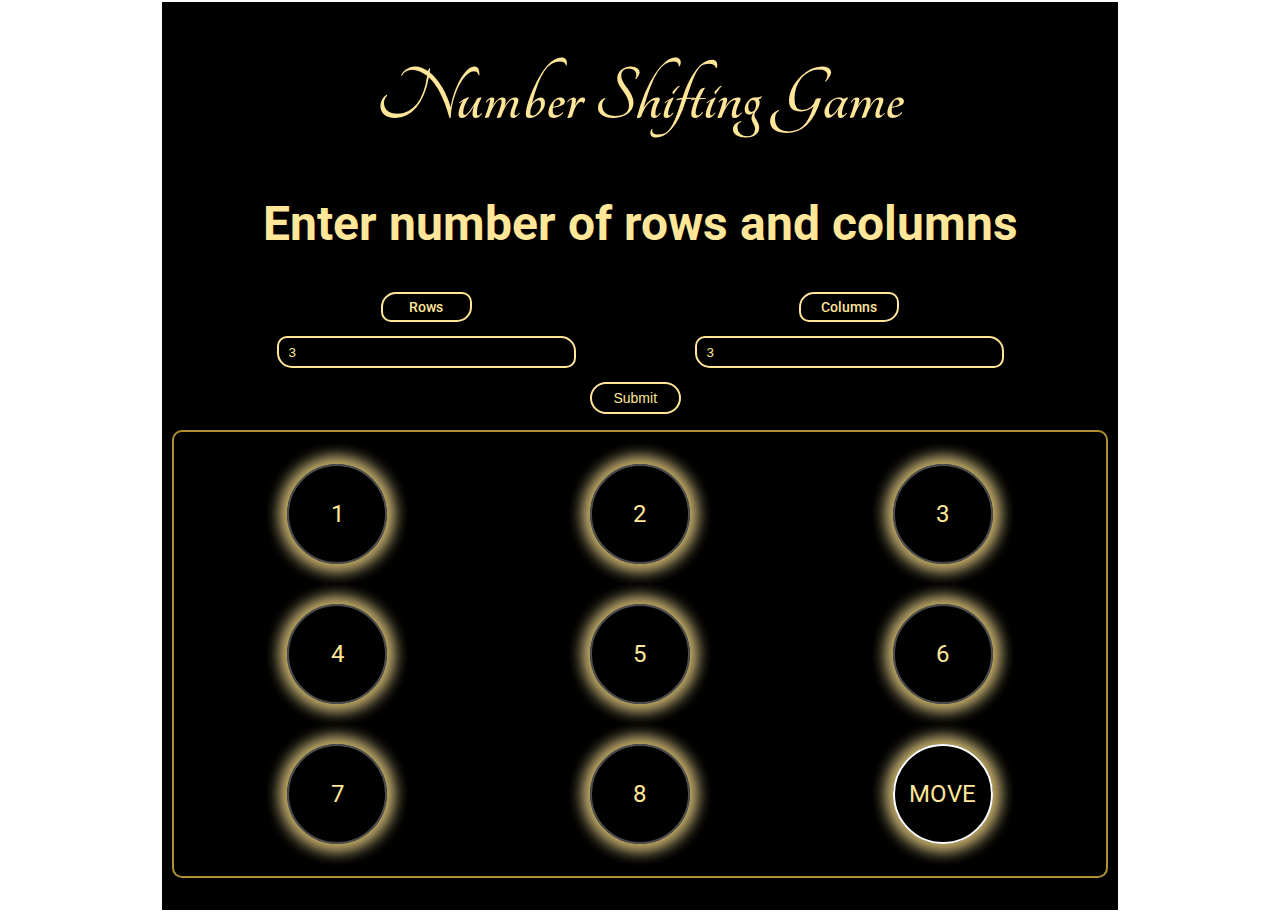
<file: index.html>
<!DOCTYPE html>
<html lang="en">

<head>
    <meta charset="UTF-8">
    <meta name="viewport" content="width=device-width, initial-scale=1.0">
    <title>Number Shifting Game</title>
    <link rel="stylesheet" href="assets/css/style.css">
    <script src="assets/js/nsg2.js" defer></script>
</head>

<body onload="handleSubmit(event)">
    <div id="div-root">
        <h1 class="font-effect-fire">Number Shifting Game</h1>
        <h2>Enter number of rows and columns</h2>
        <form action="#" method="POST" onsubmit="handleSubmit(event)">
            <label for="rows">Rows</label>
            <input type="text" name="rows" id="rows" placeholder="3" value="3">
            <label for="columns">Columns</label>
            <input type="text" name="columns" id="columns" placeholder="3" value="3">
            <br>
            <button type="submit">Submit</button>
        </form>
    </div>
</body>

</html>
</file>
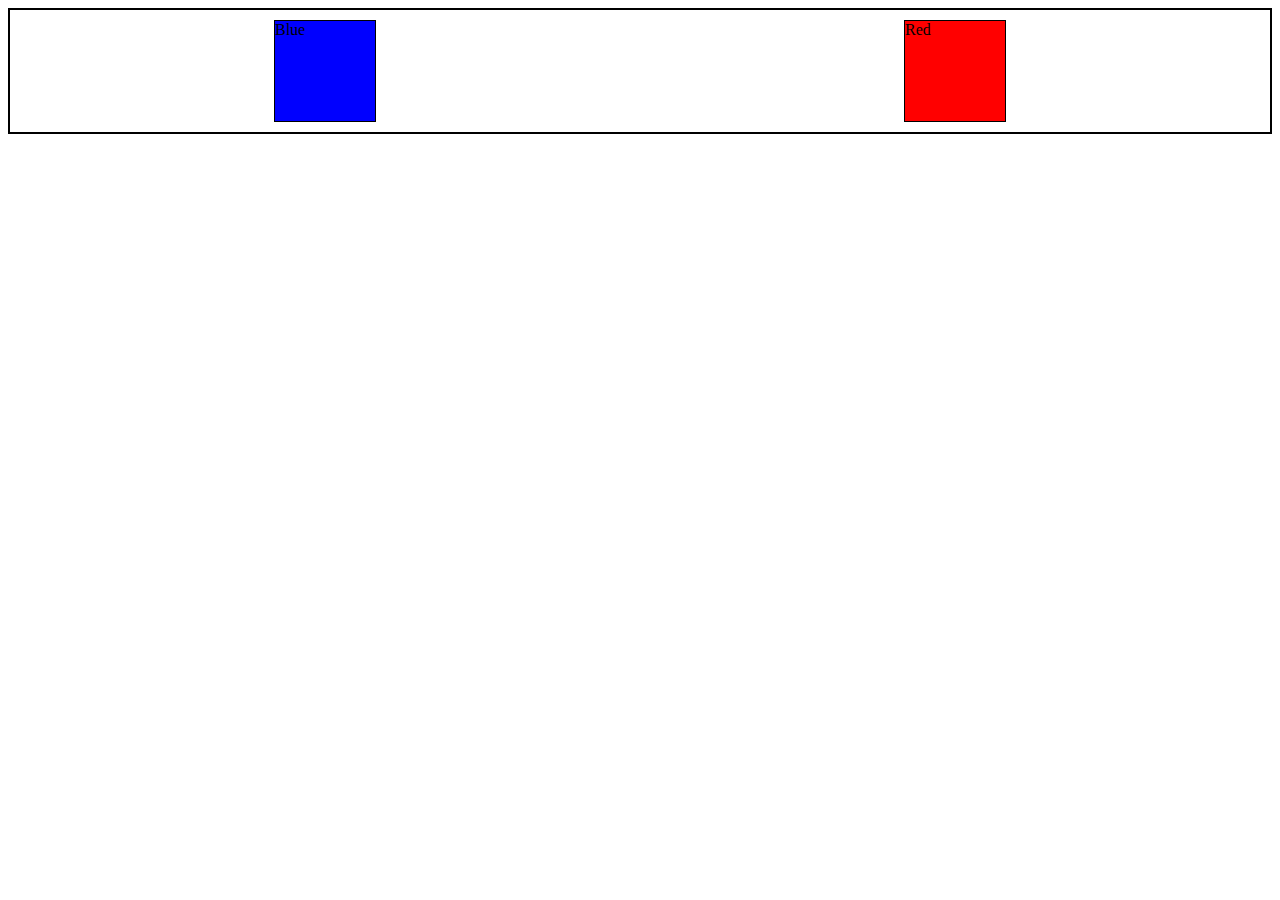
<file: index__.html>
<!DOCTYPE html>
<html lang="en">

<head>
    <meta charset="UTF-8">
    <meta name="viewport" content="width=device-width, initial-scale=1.0">
    <title>Document</title>
    <style>
        .box {
            width: 100px;
            height: 100px;
            border: 1px solid black;
            display: inline-block;
            margin: 10px;
        }

        .box:nth-child(1) {
            background-color: blue;
            animation: move-right 2s;
        }

        .box:nth-child(2) {
            background-color: red;
        }

        .cont {
            border: 2px solid black;
            display: grid;
            grid-auto-flow: column;
            /* place-content: center; */
            place-items: center;
        }

        @keyframes move-right {
            from {
                transform: translateX(0);
            }

            to {
                transform: translateX(100%);
            }
        }
    </style>
</head>

<body>
    <div class="cont">
        <div class="box">Blue</div>
        <div class="box">Red</div>

    </div>
    <script>
        let childA = document.querySelector(".box:nth-child(1)");
        let childB = document.querySelector(".box:nth-child(2)");

        const finalChildAStyle = {
            x: null,
            y: null,
        };
        const finalChildBStyle = {
            x: null,
            y: null,
        };

        let swapDone = false;

        document.addEventListener('keydown', () => {
            if (swapDone === false) {
                childA.classList.add('transition');
                childB.classList.add('transition');
                finalChildAStyle.x = childA.getBoundingClientRect().left - childB.getBoundingClientRect().left;
                finalChildAStyle.y = childB.getBoundingClientRect().top - childA.getBoundingClientRect().top;
                finalChildBStyle.x = childB.getBoundingClientRect().left - childA.getBoundingClientRect().left;
                finalChildBStyle.y = childA.getBoundingClientRect().top - childB.getBoundingClientRect().top;
                childA.style.transform = `translate(${finalChildAStyle.x}px, ${finalChildAStyle.y}px)`;
                childB.style.transform = `translate(${finalChildBStyle.x}px, ${finalChildBStyle.y}px)`;

                setTimeout(() => {
                    document.querySelector('.container').insertBefore(childB, childA);
                    childA.classList.remove('transition');
                    childB.classList.remove('transition');
                    childB.removeAttribute('style');
                    childA.removeAttribute('style');
                }, 300);
            }
            swapDone = true;
        });


    </script>
</body>

</html>
</file>
<file: assets/css/style.css>
@import url("https://fonts.googleapis.com/css?family=Tangerine|Roboto&effect=fire");
form {
  display: grid;
  gap: 0.875rem 0.875rem;
  grid-template-areas: 'label-row label-col' 'input-row input-col' 'button button';
  grid-template-columns: repeat(9, 1fr); }
  form * {
    border: 2px solid black; }
  form label {
    font-size: 0.875rem;
    font-weight: 500;
    min-height: 30px;
    padding: 5px 20px;
    border: 2px solid #ffe699;
    border-radius: 15px 10px; }
  form label[for=rows] {
    grid-area: label-row;
    grid-column: 3/span 1; }
  form label[for=columns] {
    grid-area: label-col;
    grid-column: 7/span 1; }
  form input[name=rows] {
    grid-area: input-row;
    grid-column: 2/span 3; }
  form input[name=columns] {
    grid-area: input-row;
    grid-column: 6/span 3; }
  form input {
    min-height: 2rem;
    padding-left: 10px;
    color: #ffe699;
    border-radius: 10px 15px;
    border-color: #ffe699;
    background-color: black; }
    form input::placeholder {
      color: gray; }
    form input:focus {
      border-color: #ffe699;
      outline: none; }
      form input:focus:focus::placeholder {
        color: gray; }
  form button {
    grid-area: button;
    grid-column: 5/span 1;
    color: #ffe699;
    border-radius: 50px;
    border-color: #ffe699;
    background-color: black;
    height: 2rem;
    font-size: 0.875rem;
    text-align: center;
    margin-bottom: 1rem; }
    form button:hover {
      color: black;
      border: 2px solid black;
      background-color: #ffe699; }

html {
  box-sizing: border-box;
  font-size: 100%; }
  html *::-webkit-scrollbar {
    display: none; }

*,
*::before,
*::after {
  box-sizing: inherit; }

body {
  margin: 0;
  padding: 0;
  font-family: 'Roboto', sans-serif; }

#div-root {
  max-width: 960px;
  width: 100%;
  margin: 0 auto;
  padding: 0 10px;
  border: 2px solid white;
  background-color: black;
  text-align: center;
  color: #ffe699; }

@keyframes zoom-in-out {
  0% {
    scale: 0.9; }
  50% {
    scale: 1.1; }
  100% {
    scale: 0.9; } }
@keyframes zoom-in-out2 {
  0% {
    transform: scale(0.9, 0.9); }
  50% {
    transform: scale(1.1, 1.1); }
  100% {
    transform: scale(0.9, 0.9); } }
@keyframes rotate {
  from {
    rotate: 0deg; }
  to {
    rotate: 360deg; } }
.grid {
  display: grid;
  place-items: center;
  padding: 2rem;
  border: 2px solid #b09030;
  border-radius: 0.625rem;
  overflow: auto;
  margin-bottom: 2rem; }

.grid-items {
  border: 2px solid #4d4d4d;
  font-size: 1.5rem;
  padding: 1rem;
  border-radius: 50%;
  width: 100px;
  height: 100px;
  display: flex;
  justify-content: center;
  align-items: center;
  box-shadow: 0 0 20px #b09030, 0 0 20px #ffe699, 0 0 20px #e6e6e6;
  transition: scale 0.2s; }
  .grid-items:not(:last-child):hover {
    scale: 1.1; }

h2 {
  font-size: 3rem;
  font-family: 'Roboto'; }

h1 {
  font-size: 5rem;
  font-family: 'Tangerine'; }

.dice {
  border-color: white; }

.transition {
  transition: transform ease-in 0.2s; }

.animation {
  animation: zoom-in-out 2s infinite; }

/*# sourceMappingURL=style.css.map */
</file>
